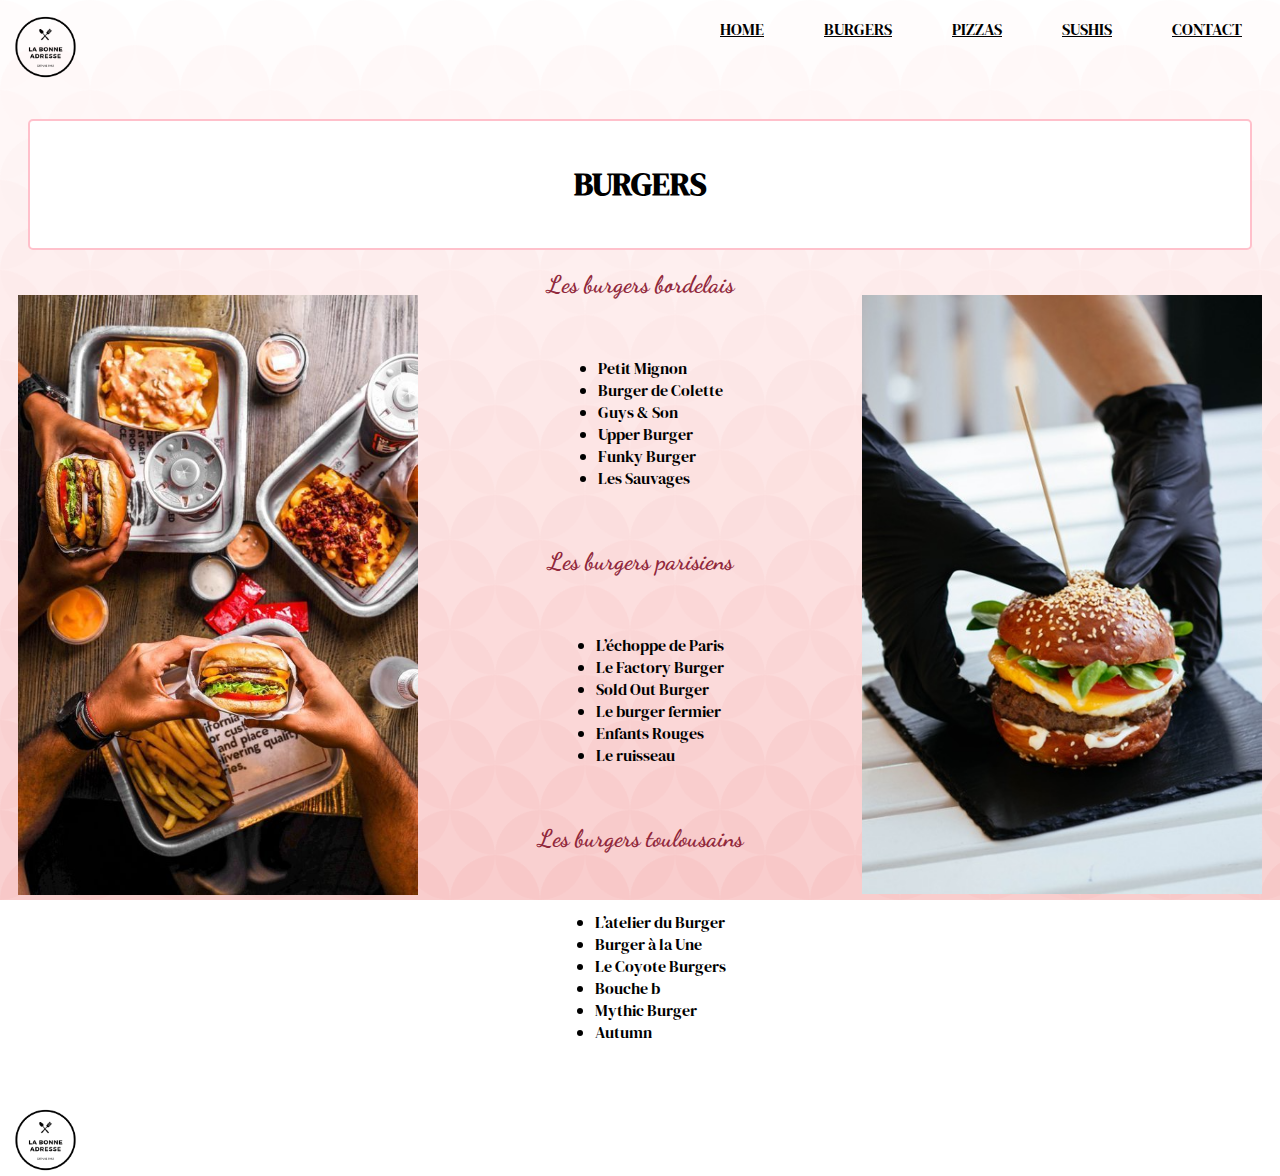
<file: burger.html>
<!DOCTYPE html>
<html>
<head>
  <meta charset="utf-8">
	<title>Bonne Adresse</title>

<link href="https://cdn.jsdelivr.net/npm/bootstrap@5.3.0-alpha3/dist/css/bootstrap.min.css" rel="stylesheet" integrity="sha384-KK94CHFLLe+nY2dmCWGMq91rCGa5gtU4mk92HdvYe+M/SXH301p5ILy+dN9+nJOZ" crossorigin="anonymous">

		<link rel="preconnect" href="https://fonts.googleapis.com">
<link rel="preconnect" href="https://fonts.gstatic.com" crossorigin>
<link href="https://fonts.googleapis.com/css2?family=DM+Serif+Display&display=swap" rel="stylesheet">

<link rel="preconnect" href="https://fonts.googleapis.com">
<link rel="preconnect" href="https://fonts.gstatic.com" crossorigin>
<link href="https://fonts.googleapis.com/css2?family=DM+Serif+Display&family=Dancing+Script&display=swap" rel="stylesheet">

<link rel="preconnect" href="https://fonts.googleapis.com">
<link rel="preconnect" href="https://fonts.gstatic.com" crossorigin>
<link href="https://fonts.googleapis.com/css2?family=DM+Serif+Display&family=Dancing+Script&display=swap" rel="stylesheet">
	<link rel="stylesheet" type="text/css" href="style.css">
</head>
<body>

<div class="my-navbar">

<a target="_blank" href="index.html">
  <img class="logo" width="75px" alt="Real Madrid" src="images/Logo.png">
</a>
    
  <div class="links">
     <a href="index.html" class="link">HOME</a>
     <a href="burger.html" class="link">BURGERS</a>
     <a href="pizza.html" class="link">PIZZAS</a>
     <a href="sushi.html" class="link">SUSHIS</a>
     <a href="contact.html" class="link">CONTACT</a>

  </div>

</div>

 <h2>&nbsp;</h2>

<div class="cadre">
<h1>BURGERS</h1>  

</div>

<img width="400px" src="images/burger2.jpg" style="float: left; margin-right: 10px; margin-left: 10px;margin-top: 25px;">
<img width="400px" src="images/burger3.jpg" style="float: right; margin-right: 10px; margin-left: 10px;margin-top: 25px;">


<h2 style="text-align: center;">Les burgers bordelais</h2>
<div class="cadre1" style="display: flex; justify-content: center; align-items: center;">
  <ul>
    <li>Petit Mignon</li>
    <li>Burger de Colette</li>
    <li>Guys & Son</li>
    <li>Upper Burger</li>
    <li>Funky Burger</li>
    <li>Les Sauvages</li>
  </ul>
</div>

<h2 style="text-align: center;">Les burgers parisiens</h2>
<div class="cadre1" style="display: flex; justify-content: center; align-items: center;">
  <ul>
    <li>L’échoppe de Paris</li>
    <li>Le Factory Burger</li>
    <li>Sold Out Burger</li>
    <li>Le burger fermier</li>
    <li>Enfants Rouges</li>
    <li>Le ruisseau</li>
  </ul>
</div>

<h2 style="text-align: center;">Les burgers toulousains</h2>
<div class="cadre1" style="display: flex; justify-content: center; align-items: center;">
  <ul>
    <li>L’atelier du Burger </li>
    <li>Burger à la Une </li>
    <li>Le Coyote Burgers </li>
    <li>Bouche b </li>
    <li>Mythic Burger</li>
    <li>Autumn</li>
  </ul>
</div>

<div class="footbor">
  <img class="logo" width="75px" alt="Real Madrid" src="images/Logo.png">
  <div class="informations">
  </div> 
</div>







<script src="https://cdn.jsdelivr.net/npm/bootstrap@5.3.0-alpha3/dist/js/bootstrap.bundle.min.js" integrity="sha384-ENjdO4Dr2bkBIFxQpeoTz1HIcje39Wm4jDKdf19U8gI4ddQ3GYNS7NTKfAdVQSZe" crossorigin="anonymous"></script>
</body>
</html>
</file>
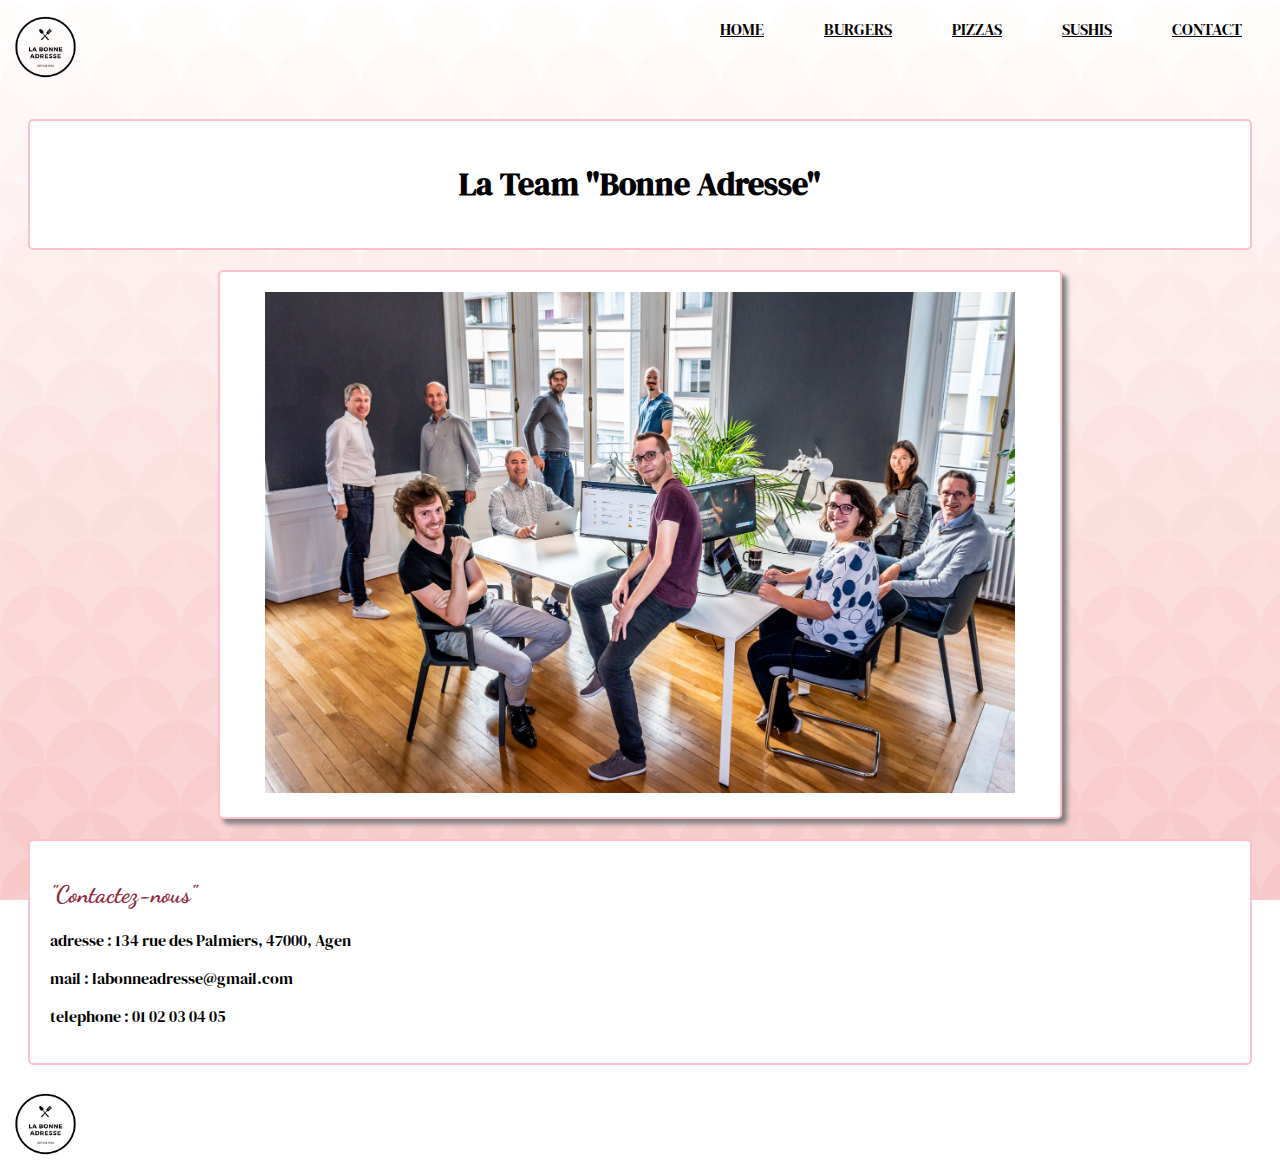
<file: contact.html>
<!DOCTYPE html>
<html>
<head>
  <meta charset="utf-8">
	<title>Bonne Adresse</title>

<link href="https://cdn.jsdelivr.net/npm/bootstrap@5.3.0-alpha3/dist/css/bootstrap.min.css" rel="stylesheet" integrity="sha384-KK94CHFLLe+nY2dmCWGMq91rCGa5gtU4mk92HdvYe+M/SXH301p5ILy+dN9+nJOZ" crossorigin="anonymous">

		<link rel="preconnect" href="https://fonts.googleapis.com">
<link rel="preconnect" href="https://fonts.gstatic.com" crossorigin>
<link href="https://fonts.googleapis.com/css2?family=DM+Serif+Display&display=swap" rel="stylesheet">

<link rel="preconnect" href="https://fonts.googleapis.com">
<link rel="preconnect" href="https://fonts.gstatic.com" crossorigin>
<link href="https://fonts.googleapis.com/css2?family=DM+Serif+Display&family=Dancing+Script&display=swap" rel="stylesheet">

<link rel="preconnect" href="https://fonts.googleapis.com">
<link rel="preconnect" href="https://fonts.gstatic.com" crossorigin>
<link href="https://fonts.googleapis.com/css2?family=DM+Serif+Display&family=Dancing+Script&display=swap" rel="stylesheet">
	<link rel="stylesheet" type="text/css" href="style.css">
</head>
<body>

<div class="my-navbar">

 <a target="_blank" href="index.html">
  <img class="logo" width="75px" alt="Real Madrid" src="images/Logo.png">
</a>

  <div class="links">
     <a href="index.html" class="link">HOME</a>
     <a href="burger.html" class="link">BURGERS</a>
     <a href="pizza.html" class="link">PIZZAS</a>
     <a href="sushi.html" class="link">SUSHIS</a>
     <a href="contact.html" class="link">CONTACT</a>

  </div>

</div>

</div>

 <h2>&nbsp;</h2>

<div class="cadre">
<h1>La Team "Bonne Adresse"</h1>	

</div>

<div class="cadre2">
<img width="750px" src="images/equipe.jpg" alt="Équipe">
</div>

<div class="cadre">
  

  <h2>"Contactez-nous"</h2>

   <p> adresse : 134 rue des Palmiers, 47000, Agen </p>
   <p> mail : labonneadresse@gmail.com </p>
   <p> telephone : 01 02 03 04 05 </p>

  
</div>

<div class="footbor">
  <img class="logo" width="75px" alt="Real Madrid" src="images/Logo.png">
  <div class="informations">
  </div> 
</div>

<script src="https://cdn.jsdelivr.net/npm/bootstrap@5.3.0-alpha3/dist/js/bootstrap.bundle.min.js" integrity="sha384-ENjdO4Dr2bkBIFxQpeoTz1HIcje39Wm4jDKdf19U8gI4ddQ3GYNS7NTKfAdVQSZe" crossorigin="anonymous"></script>
</body>
</html>
</file>
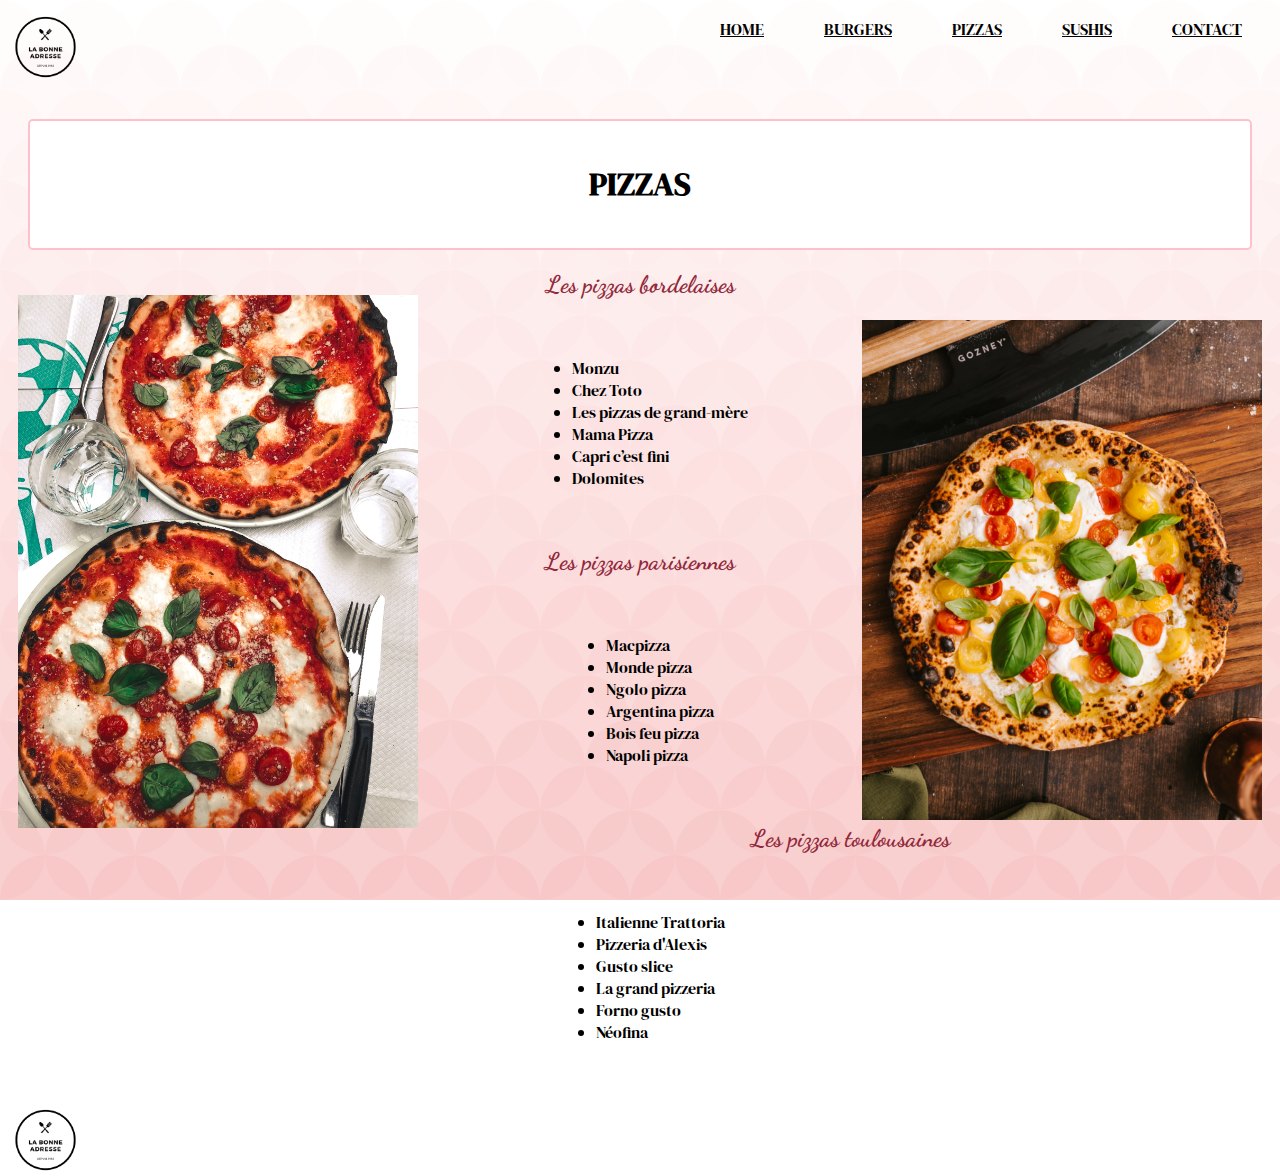
<file: pizza.html>
<!DOCTYPE html>
<html>
<head>
  <meta charset="utf-8">
	<title>Bonne Adresse</title>

<link href="https://cdn.jsdelivr.net/npm/bootstrap@5.3.0-alpha3/dist/css/bootstrap.min.css" rel="stylesheet" integrity="sha384-KK94CHFLLe+nY2dmCWGMq91rCGa5gtU4mk92HdvYe+M/SXH301p5ILy+dN9+nJOZ" crossorigin="anonymous">

		<link rel="preconnect" href="https://fonts.googleapis.com">
<link rel="preconnect" href="https://fonts.gstatic.com" crossorigin>
<link href="https://fonts.googleapis.com/css2?family=DM+Serif+Display&display=swap" rel="stylesheet">

<link rel="preconnect" href="https://fonts.googleapis.com">
<link rel="preconnect" href="https://fonts.gstatic.com" crossorigin>
<link href="https://fonts.googleapis.com/css2?family=DM+Serif+Display&family=Dancing+Script&display=swap" rel="stylesheet">

<link rel="preconnect" href="https://fonts.googleapis.com">
<link rel="preconnect" href="https://fonts.gstatic.com" crossorigin>
<link href="https://fonts.googleapis.com/css2?family=DM+Serif+Display&family=Dancing+Script&display=swap" rel="stylesheet">
	<link rel="stylesheet" type="text/css" href="style.css">
</head>
<body>

<div class="my-navbar">

<a target="_blank" href="index.html">
  <img class="logo" width="75px" alt="Real Madrid" src="images/Logo.png">
</a>

  <div class="links">
     <a href="index.html" class="link">HOME</a>
     <a href="burger.html" class="link">BURGERS</a>
     <a href="pizza.html" class="link">PIZZAS</a>
     <a href="sushi.html" class="link">SUSHIS</a>
     <a href="contact.html" class="link">CONTACT</a>

  </div>

</div>

 <h2>&nbsp;</h2>

<div class="cadre">
<h1>PIZZAS</h1>	

</div>

<img width="400px" src="images/pizza2.jpg" style="float: left; margin-right: 10px; margin-left: 10px;margin-top: 25px;">
<img width="400px" src="images/pizza3.jpg" style="float: right; margin-right: 10px; margin-left: 10px;margin-top: 50px;">

<h2 style="text-align: center;">Les pizzas bordelaises</h2>
<div class="cadre1" style="display: flex; justify-content: center; align-items: center;">
  <ul>
    <li>Monzu</li>
    <li>Chez Toto</li>
    <li>Les pizzas de grand-mère </li>
    <li>Mama Pizza </li>
    <li>Capri c’est fini </li>
    <li>Dolomites</li>
  </ul>
</div>

<h2 style="text-align: center;">Les pizzas parisiennes</h2>
<div class="cadre1" style="display: flex; justify-content: center; align-items: center;">
  <ul>
    <li>Macpizza</li>
    <li>Monde pizza</li>
    <li>Ngolo pizza</li>
    <li>Argentina pizza</li>
    <li>Bois feu pizza</li>
    <li>Napoli pizza</li>
  </ul>
</div>

<h2 style="text-align: center;">Les pizzas toulousaines</h2>
<div class="cadre1" style="display: flex; justify-content: center; align-items: center;">
  <ul>
    <li>Italienne Trattoria  </li>
    <li>Pizzeria d'Alexis </li>
    <li>Gusto slice </li>
    <li>La grand pizzeria</li>
    <li>Forno gusto</li>
    <li>Néofina</li>
  </ul>
</div>

<div class="footbor">
  <img class="logo" width="75px" alt="Real Madrid" src="images/Logo.png">
  <div class="informations">
  </div> 
</div>

<script src="https://cdn.jsdelivr.net/npm/bootstrap@5.3.0-alpha3/dist/js/bootstrap.bundle.min.js" integrity="sha384-ENjdO4Dr2bkBIFxQpeoTz1HIcje39Wm4jDKdf19U8gI4ddQ3GYNS7NTKfAdVQSZe" crossorigin="anonymous"></script>

</body>
</html>
</file>
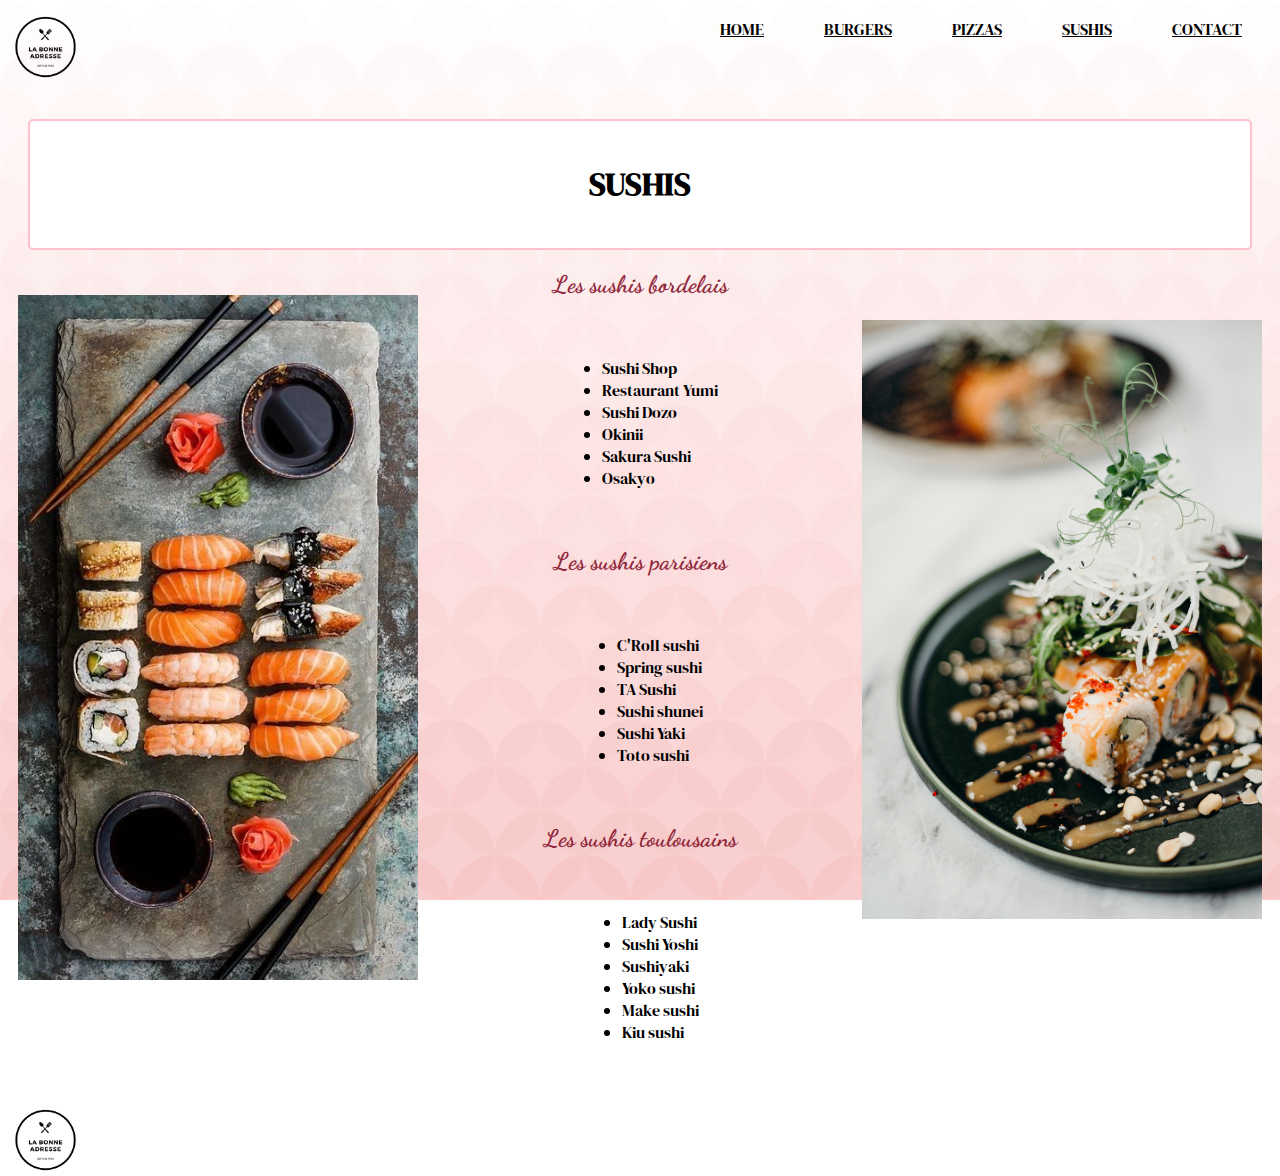
<file: sushi.html>
<!DOCTYPE html>
<html>
<head>
	<title>Bonne Adresse</title>
  <meta charset="utf-8">

<link href="https://cdn.jsdelivr.net/npm/bootstrap@5.3.0-alpha3/dist/css/bootstrap.min.css" rel="stylesheet" integrity="sha384-KK94CHFLLe+nY2dmCWGMq91rCGa5gtU4mk92HdvYe+M/SXH301p5ILy+dN9+nJOZ" crossorigin="anonymous">

		<link rel="preconnect" href="https://fonts.googleapis.com">
<link rel="preconnect" href="https://fonts.gstatic.com" crossorigin>
<link href="https://fonts.googleapis.com/css2?family=DM+Serif+Display&display=swap" rel="stylesheet">

<link rel="preconnect" href="https://fonts.googleapis.com">
<link rel="preconnect" href="https://fonts.gstatic.com" crossorigin>
<link href="https://fonts.googleapis.com/css2?family=DM+Serif+Display&family=Dancing+Script&display=swap" rel="stylesheet">

<link rel="preconnect" href="https://fonts.googleapis.com">
<link rel="preconnect" href="https://fonts.gstatic.com" crossorigin>
<link href="https://fonts.googleapis.com/css2?family=DM+Serif+Display&family=Dancing+Script&display=swap" rel="stylesheet">
	<link rel="stylesheet" type="text/css" href="style.css">
</head>
<body>

<div class="my-navbar">
<a target="_blank" href="index.html">
  <img class="logo" width="75px" alt="Real Madrid" src="images/Logo.png">
</a>

  <div class="links">
     <a href="index.html" class="link">HOME</a>
     <a href="burger.html" class="link">BURGERS</a>
     <a href="pizza.html" class="link">PIZZAS</a>
     <a href="sushi.html" class="link">SUSHIS</a>
     <a href="contact.html" class="link">CONTACT</a>

  </div>

</div>

   <h2>&nbsp;</h2>

<div class="cadre">
<h1>SUSHIS</h1>	

</div>

<img width="400px" src="images/sushi2.jpg" style="float: left; margin-right: 10px; margin-left: 10px; margin-top: 25px;">
<img width="400px" src="images/sushi3.jpg" style="float: right; margin-right: 10px; margin-left: 10px;margin-top: 50px;">

<h2 style="text-align: center;">Les sushis bordelais</h2>
<div class="cadre1" style="display: flex; justify-content: center; align-items: center;">
  <ul>
    <li>Sushi Shop</li>
    <li>Restaurant Yumi</li>
    <li>Sushi Dozo</li>
    <li>Okinii</li>
    <li>Sakura Sushi</li>
    <li>Osakyo</li>
  </ul>
</div>

<h2 style="text-align: center;">Les sushis parisiens</h2>
<div class="cadre1" style="display: flex; justify-content: center; align-items: center;">
  <ul>
    <li>C'Roll sushi</li>
    <li>Spring sushi</li>
    <li>TA Sushi</li>
    <li>Sushi shunei</li>
    <li>Sushi Yaki</li>
    <li>Toto sushi</li>
  </ul>
</div>

<h2 style="text-align: center;">Les sushis toulousains</h2>
<div class="cadre1" style="display: flex; justify-content: center; align-items: center;">
  <ul>
    <li>Lady Sushi</li>
    <li>Sushi Yoshi</li>
    <li>Sushiyaki </li>
    <li>Yoko sushi </li>
    <li>Make sushi</li>
    <li>Kiu sushi</li>
  </ul>
</div>

<div class="footbor">
  <img class="logo" width="75px" alt="Real Madrid" src="images/Logo.png">
  <div class="informations">
  </div> 
</div>


<script src="https://cdn.jsdelivr.net/npm/bootstrap@5.3.0-alpha3/dist/js/bootstrap.bundle.min.js" integrity="sha384-ENjdO4Dr2bkBIFxQpeoTz1HIcje39Wm4jDKdf19U8gI4ddQ3GYNS7NTKfAdVQSZe" crossorigin="anonymous"></script>
</body>
</html>
</file>
<file: style.css>
body {text-align: center;}
p{text-align: left}
ul	{text-align: left;}
h2{text-align: left}
h3{text-align: left;}

body{background-color: #FFFFFF;
background-image: url("data:image/svg+xml,%3Csvg xmlns='http://www.w3.org/2000/svg' viewBox='0 0 100 1000'%3E%3Cg fill-opacity='0.9'%3E%3Ccircle fill='%23FFFFFF' cx='50' cy='0' r='50'/%3E%3Cg fill='%23fffcfc' %3E%3Ccircle cx='0' cy='50' r='50'/%3E%3Ccircle cx='100' cy='50' r='50'/%3E%3C/g%3E%3Ccircle fill='%23fff9f9' cx='50' cy='100' r='50'/%3E%3Cg fill='%23fff7f7' %3E%3Ccircle cx='0' cy='150' r='50'/%3E%3Ccircle cx='100' cy='150' r='50'/%3E%3C/g%3E%3Ccircle fill='%23fef4f4' cx='50' cy='200' r='50'/%3E%3Cg fill='%23fef1f1' %3E%3Ccircle cx='0' cy='250' r='50'/%3E%3Ccircle cx='100' cy='250' r='50'/%3E%3C/g%3E%3Ccircle fill='%23feeeee' cx='50' cy='300' r='50'/%3E%3Cg fill='%23feeceb' %3E%3Ccircle cx='0' cy='350' r='50'/%3E%3Ccircle cx='100' cy='350' r='50'/%3E%3C/g%3E%3Ccircle fill='%23fee9e9' cx='50' cy='400' r='50'/%3E%3Cg fill='%23fde6e6' %3E%3Ccircle cx='0' cy='450' r='50'/%3E%3Ccircle cx='100' cy='450' r='50'/%3E%3C/g%3E%3Ccircle fill='%23fde3e3' cx='50' cy='500' r='50'/%3E%3Cg fill='%23fde1e0' %3E%3Ccircle cx='0' cy='550' r='50'/%3E%3Ccircle cx='100' cy='550' r='50'/%3E%3C/g%3E%3Ccircle fill='%23fcdede' cx='50' cy='600' r='50'/%3E%3Cg fill='%23fcdbdb' %3E%3Ccircle cx='0' cy='650' r='50'/%3E%3Ccircle cx='100' cy='650' r='50'/%3E%3C/g%3E%3Ccircle fill='%23fcd8d8' cx='50' cy='700' r='50'/%3E%3Cg fill='%23fbd6d6' %3E%3Ccircle cx='0' cy='750' r='50'/%3E%3Ccircle cx='100' cy='750' r='50'/%3E%3C/g%3E%3Ccircle fill='%23fbd3d3' cx='50' cy='800' r='50'/%3E%3Cg fill='%23fad0d0' %3E%3Ccircle cx='0' cy='850' r='50'/%3E%3Ccircle cx='100' cy='850' r='50'/%3E%3C/g%3E%3Ccircle fill='%23facdcd' cx='50' cy='900' r='50'/%3E%3Cg fill='%23f9cbcb' %3E%3Ccircle cx='0' cy='950' r='50'/%3E%3Ccircle cx='100' cy='950' r='50'/%3E%3C/g%3E%3Ccircle fill='%23F9C8C8' cx='50' cy='1000' r='50'/%3E%3C/g%3E%3C/svg%3E");
background-attachment: fixed;
background-size: contain;}




h1 {color: black;font-family: 'DM Serif Display', serif;}
h2 {color: #91283B; font-family: 'Dancing Script', cursive;}
h3 {color : black; font-family: 'DM Serif Display', serif;}
ul {color : black;font-family: 'DM Serif Display', serif;}
p {font-family: 'DM Serif Display', serif;}

.cadre {background-color:white; 
	    border: solid 2px #FFC0CB;
	    border-radius: 5px;
	    padding: 20px;
	    margin: 20px;}

.cadre1 {background-color : transparent; 
	    border: solid 2px transparent;
	    border-radius: 5px;
	    padding: 20px;
	    margin: 20px;}

.cadre2 {
    background-color: white;
    border: solid 2px #FFC0CB;
    border-radius: 5px;
    padding: 20px;
    margin: 20px;
    max-width: 800px;
    margin: 0 auto;
    box-shadow: 5px 5px 5px grey;
}



.navbar {display: flex;
        justify-content: space-between;
        align-items: center;
        background: #E2F3DC;}

.links {display: flex;
       justify-content: flex-end;}

.link {margin: 10px 30px;
      color: black;font-family: 'DM Serif Display', serif;}

.link:hover {color: #D2CAEC;}

.logo{float: left;
      margin-right: 10px;}
</file>
